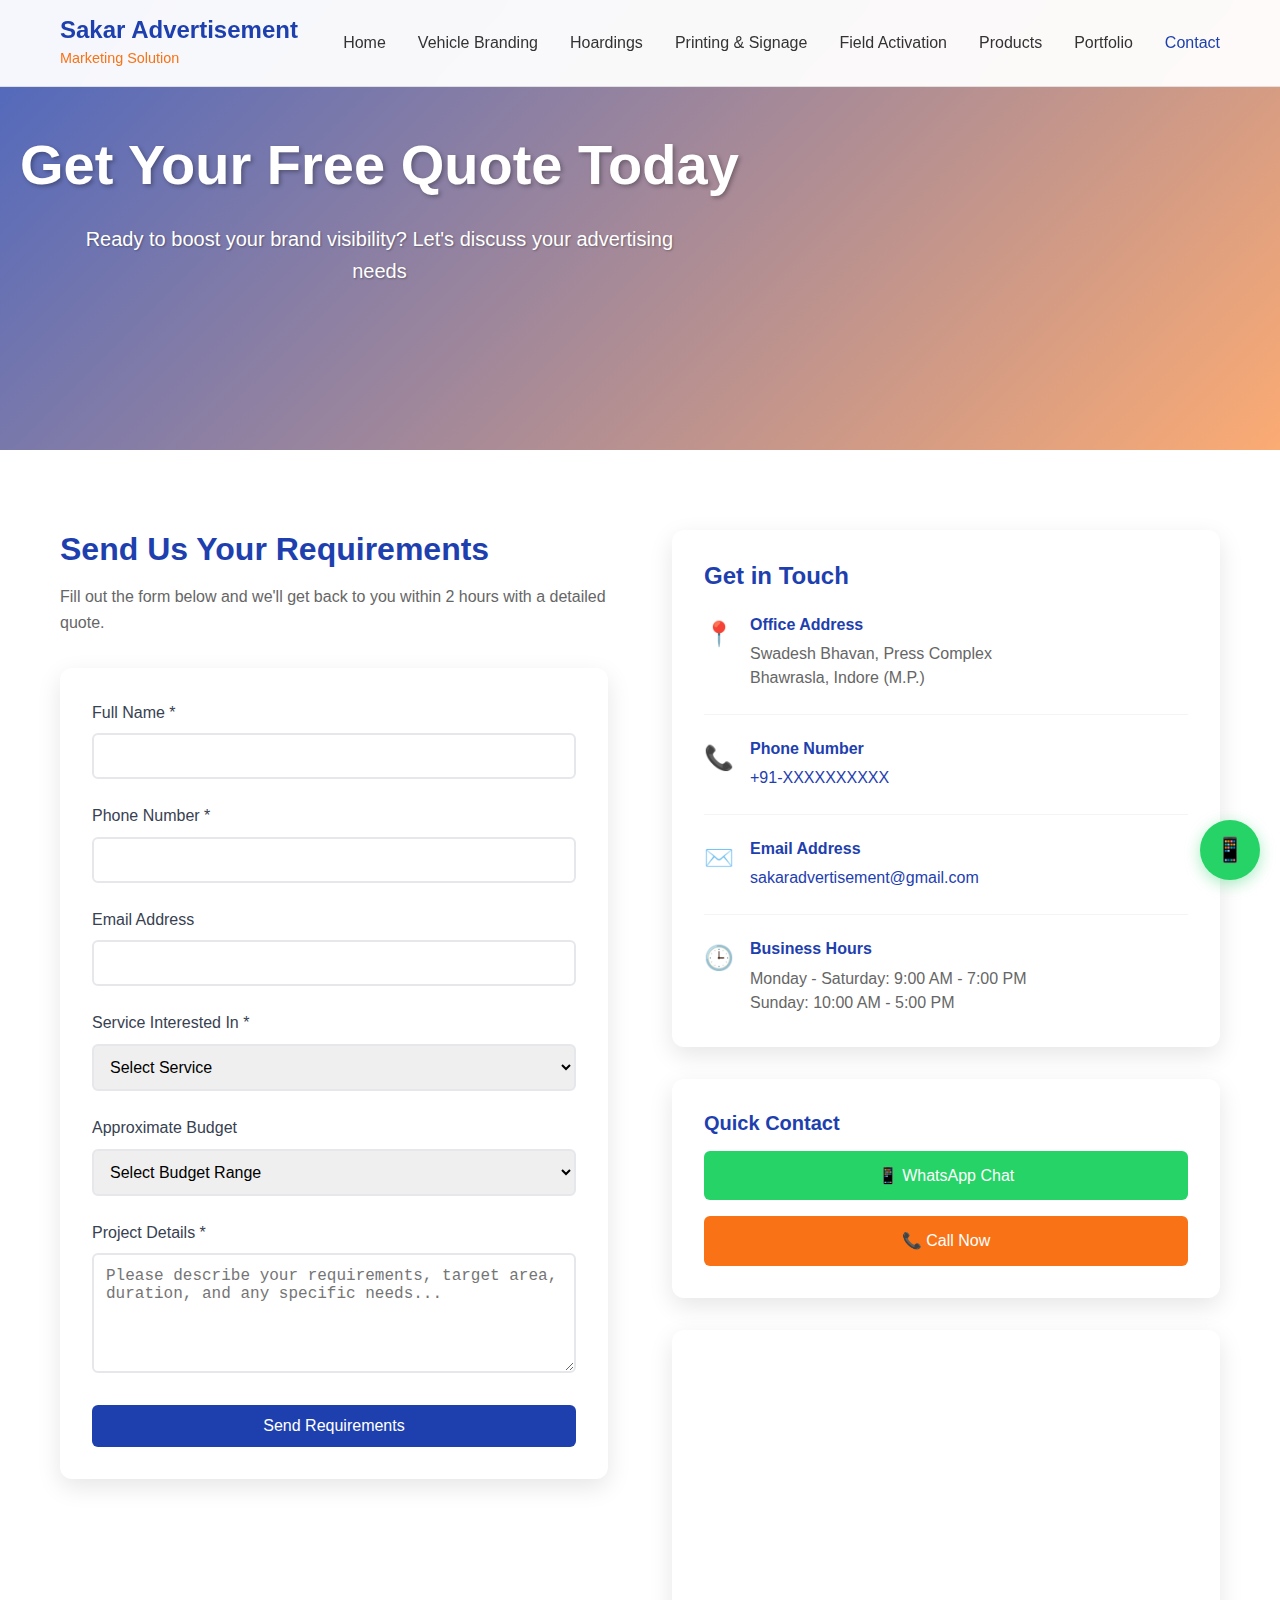
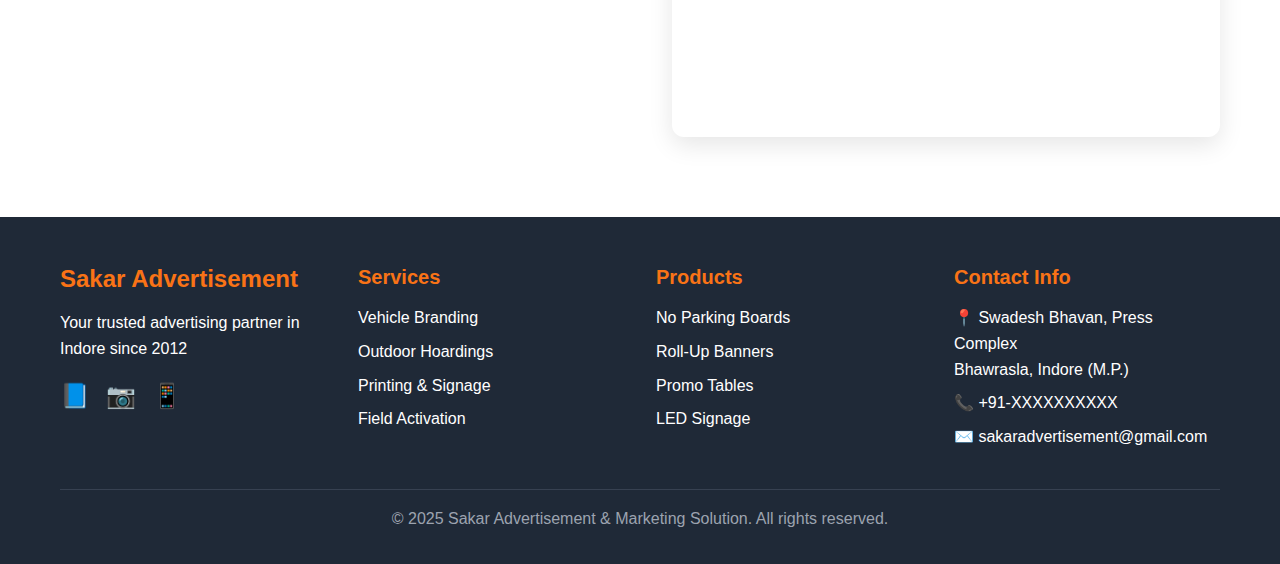
<file: contact.html>
<!DOCTYPE html>
<html lang="en">
<head>
    <meta charset="UTF-8">
    <meta name="viewport" content="width=device-width, initial-scale=1.0">
    <title>Contact Us - Sakar Advertisement Indore</title>
    <meta name="description" content="Contact Sakar Advertisement for advertising services in Indore. Get quotes for vehicle branding, hoardings, signage, and promotional campaigns.">
    <meta name="keywords" content="contact Sakar advertisement, advertising agency Indore, get quote, Bhawrasla office">
    <link rel="icon" type="image/x-icon" href="favicon.ico">
    <link rel="stylesheet" href="css/style.css">
</head>
<body>
    <!-- Header -->
    <header class="header">
        <div class="container">
            <div class="nav-brand">
                <div class="logo">
                    <h2>Sakar Advertisement</h2>
                    <span>Marketing Solution</span>
                </div>
            </div>
            <nav class="nav">
                <ul class="nav-menu">
                    <li><a href="index.html">Home</a></li>
                    <li><a href="vehicle-branding.html">Vehicle Branding</a></li>
                    <li><a href="hoardings.html">Hoardings</a></li>
                    <li><a href="signage.html">Printing & Signage</a></li>
                    <li><a href="field-activation.html">Field Activation</a></li>
                    <li><a href="products.html">Products</a></li>
                    <li><a href="portfolio.html">Portfolio</a></li>
                    <li><a href="contact.html" class="active">Contact</a></li>
                </ul>
                <div class="hamburger">
                    <span></span>
                    <span></span>
                    <span></span>
                </div>
            </nav>
        </div>
    </header>

    <!-- Hero Section -->
    <section class="hero" style="height: 50vh;">
        <div class="hero-slideshow">
            <div class="slide active" style="background-image: url('https://images.pexels.com/photos/3779448/pexels-photo-3779448.jpeg')"></div>
        </div>
        <div class="hero-overlay"></div>
        <div class="hero-content">
            <div class="container">
                <h1>Get Your Free Quote Today</h1>
                <p>Ready to boost your brand visibility? Let's discuss your advertising needs</p>
            </div>
        </div>
    </section>

    <!-- Contact Section -->
    <section style="padding: 5rem 0;">
        <div class="container">
            <div class="contact-layout">
                <!-- Contact Form -->
                <div class="contact-form-section">
                    <h2>Send Us Your Requirements</h2>
                    <p>Fill out the form below and we'll get back to you within 2 hours with a detailed quote.</p>
                    
                    <form class="contact-form" id="contactForm">
                        <div class="form-group">
                            <label for="fullName">Full Name *</label>
                            <input type="text" id="fullName" name="fullName" required>
                        </div>
                        
                        <div class="form-group">
                            <label for="phone">Phone Number *</label>
                            <input type="tel" id="phone" name="phone" required>
                        </div>
                        
                        <div class="form-group">
                            <label for="email">Email Address</label>
                            <input type="email" id="email" name="email">
                        </div>
                        
                        <div class="form-group">
                            <label for="service">Service Interested In *</label>
                            <select id="service" name="service" required>
                                <option value="">Select Service</option>
                                <option value="vehicle-branding">Vehicle Branding</option>
                                <option value="hoardings">Outdoor Hoardings</option>
                                <option value="signage">Printing & Signage</option>
                                <option value="field-activation">Field Activation</option>
                                <option value="products">Marketing Products</option>
                                <option value="complete-package">Complete Package</option>
                            </select>
                        </div>
                        
                        <div class="form-group">
                            <label for="budget">Approximate Budget</label>
                            <select id="budget" name="budget">
                                <option value="">Select Budget Range</option>
                                <option value="under-10k">Under ₹10,000</option>
                                <option value="10k-25k">₹10,000 - ₹25,000</option>
                                <option value="25k-50k">₹25,000 - ₹50,000</option>
                                <option value="50k-1l">₹50,000 - ₹1,00,000</option>
                                <option value="above-1l">Above ₹1,00,000</option>
                            </select>
                        </div>
                        
                        <div class="form-group">
                            <label for="message">Project Details *</label>
                            <textarea id="message" name="message" placeholder="Please describe your requirements, target area, duration, and any specific needs..." required></textarea>
                        </div>
                        
                        <button type="submit" class="btn btn-primary" style="width: 100%;">
                            Send Requirements
                        </button>
                    </form>
                </div>
                
                <!-- Contact Info & Map -->
                <div class="contact-info-section">
                    <div class="contact-details">
                        <h3>Get in Touch</h3>
                        <div class="contact-item">
                            <div class="contact-icon">📍</div>
                            <div class="contact-text">
                                <h4>Office Address</h4>
                                <p>Swadesh Bhavan, Press Complex<br>Bhawrasla, Indore (M.P.)</p>
                            </div>
                        </div>
                        
                        <div class="contact-item">
                            <div class="contact-icon">📞</div>
                            <div class="contact-text">
                                <h4>Phone Number</h4>
                                <p><a href="tel:+91XXXXXXXXXX">+91-XXXXXXXXXX</a></p>
                            </div>
                        </div>
                        
                        <div class="contact-item">
                            <div class="contact-icon">✉️</div>
                            <div class="contact-text">
                                <h4>Email Address</h4>
                                <p><a href="mailto:sakaradvertisement@gmail.com">sakaradvertisement@gmail.com</a></p>
                            </div>
                        </div>
                        
                        <div class="contact-item">
                            <div class="contact-icon">🕒</div>
                            <div class="contact-text">
                                <h4>Business Hours</h4>
                                <p>Monday - Saturday: 9:00 AM - 7:00 PM<br>Sunday: 10:00 AM - 5:00 PM</p>
                            </div>
                        </div>
                    </div>
                    
                    <!-- Quick Contact Buttons -->
                    <div class="quick-contact">
                        <h4>Quick Contact</h4>
                        <div class="quick-buttons">
                            <a href="https://wa.me/91XXXXXXXXXX?text=Hi, I want to discuss advertising services" class="btn btn-whatsapp" target="_blank">
                                📱 WhatsApp Chat
                            </a>
                            <a href="tel:+91XXXXXXXXXX" class="btn btn-call">
                                📞 Call Now
                            </a>
                        </div>
                    </div>
                    
                    <!-- Map -->
                    <div class="map-container">
                        <iframe 
                            src="https://www.google.com/maps/embed?pb=!1m18!1m12!1m3!1d3680.1!2d75.8577!3d22.7196!2m3!1f0!2f0!3f0!3m2!1i1024!2i768!4f13.1!3m3!1m2!1s0x0%3A0x0!2zMjLCsDQzJzEwLjYiTiA3NcKwNTEnMjcuNyJF!5e0!3m2!1sen!2sin!4v1234567890!5m2!1sen!2sin"
                            allowfullscreen="" 
                            loading="lazy" 
                            referrerpolicy="no-referrer-when-downgrade">
                        </iframe>
                    </div>
                </div>
            </div>
        </div>
    </section>

    <!-- Footer -->
    <footer class="footer">
        <div class="container">
            <div class="footer-content">
                <div class="footer-section">
                    <h3>Sakar Advertisement</h3>
                    <p>Your trusted advertising partner in Indore since 2012</p>
                    <div class="social-links">
                        <a href="#" aria-label="Facebook">📘</a>
                        <a href="#" aria-label="Instagram">📷</a>
                        <a href="https://wa.me/91XXXXXXXXXX" aria-label="WhatsApp">📱</a>
                    </div>
                </div>
                <div class="footer-section">
                    <h4>Services</h4>
                    <ul>
                        <li><a href="vehicle-branding.html">Vehicle Branding</a></li>
                        <li><a href="hoardings.html">Outdoor Hoardings</a></li>
                        <li><a href="signage.html">Printing & Signage</a></li>
                        <li><a href="field-activation.html">Field Activation</a></li>
                    </ul>
                </div>
                <div class="footer-section">
                    <h4>Products</h4>
                    <ul>
                        <li><a href="products.html">No Parking Boards</a></li>
                        <li><a href="products.html">Roll-Up Banners</a></li>
                        <li><a href="products.html">Promo Tables</a></li>
                        <li><a href="products.html">LED Signage</a></li>
                    </ul>
                </div>
                <div class="footer-section">
                    <h4>Contact Info</h4>
                    <div class="contact-info">
                        <p>📍 Swadesh Bhavan, Press Complex<br>Bhawrasla, Indore (M.P.)</p>
                        <p>📞 <a href="tel:+91XXXXXXXXXX">+91-XXXXXXXXXX</a></p>
                        <p>✉️ <a href="mailto:sakaradvertisement@gmail.com">sakaradvertisement@gmail.com</a></p>
                    </div>
                </div>
            </div>
            <div class="footer-bottom">
                <p>&copy; 2025 Sakar Advertisement & Marketing Solution. All rights reserved.</p>
            </div>
        </div>
    </footer>

    <!-- WhatsApp Floating Button -->
    <a href="https://wa.me/91XXXXXXXXXX" class="whatsapp-float" target="_blank" aria-label="WhatsApp">
        📱
    </a>

    <script src="js/contact.js"></script>
</body>
</html>
</file>
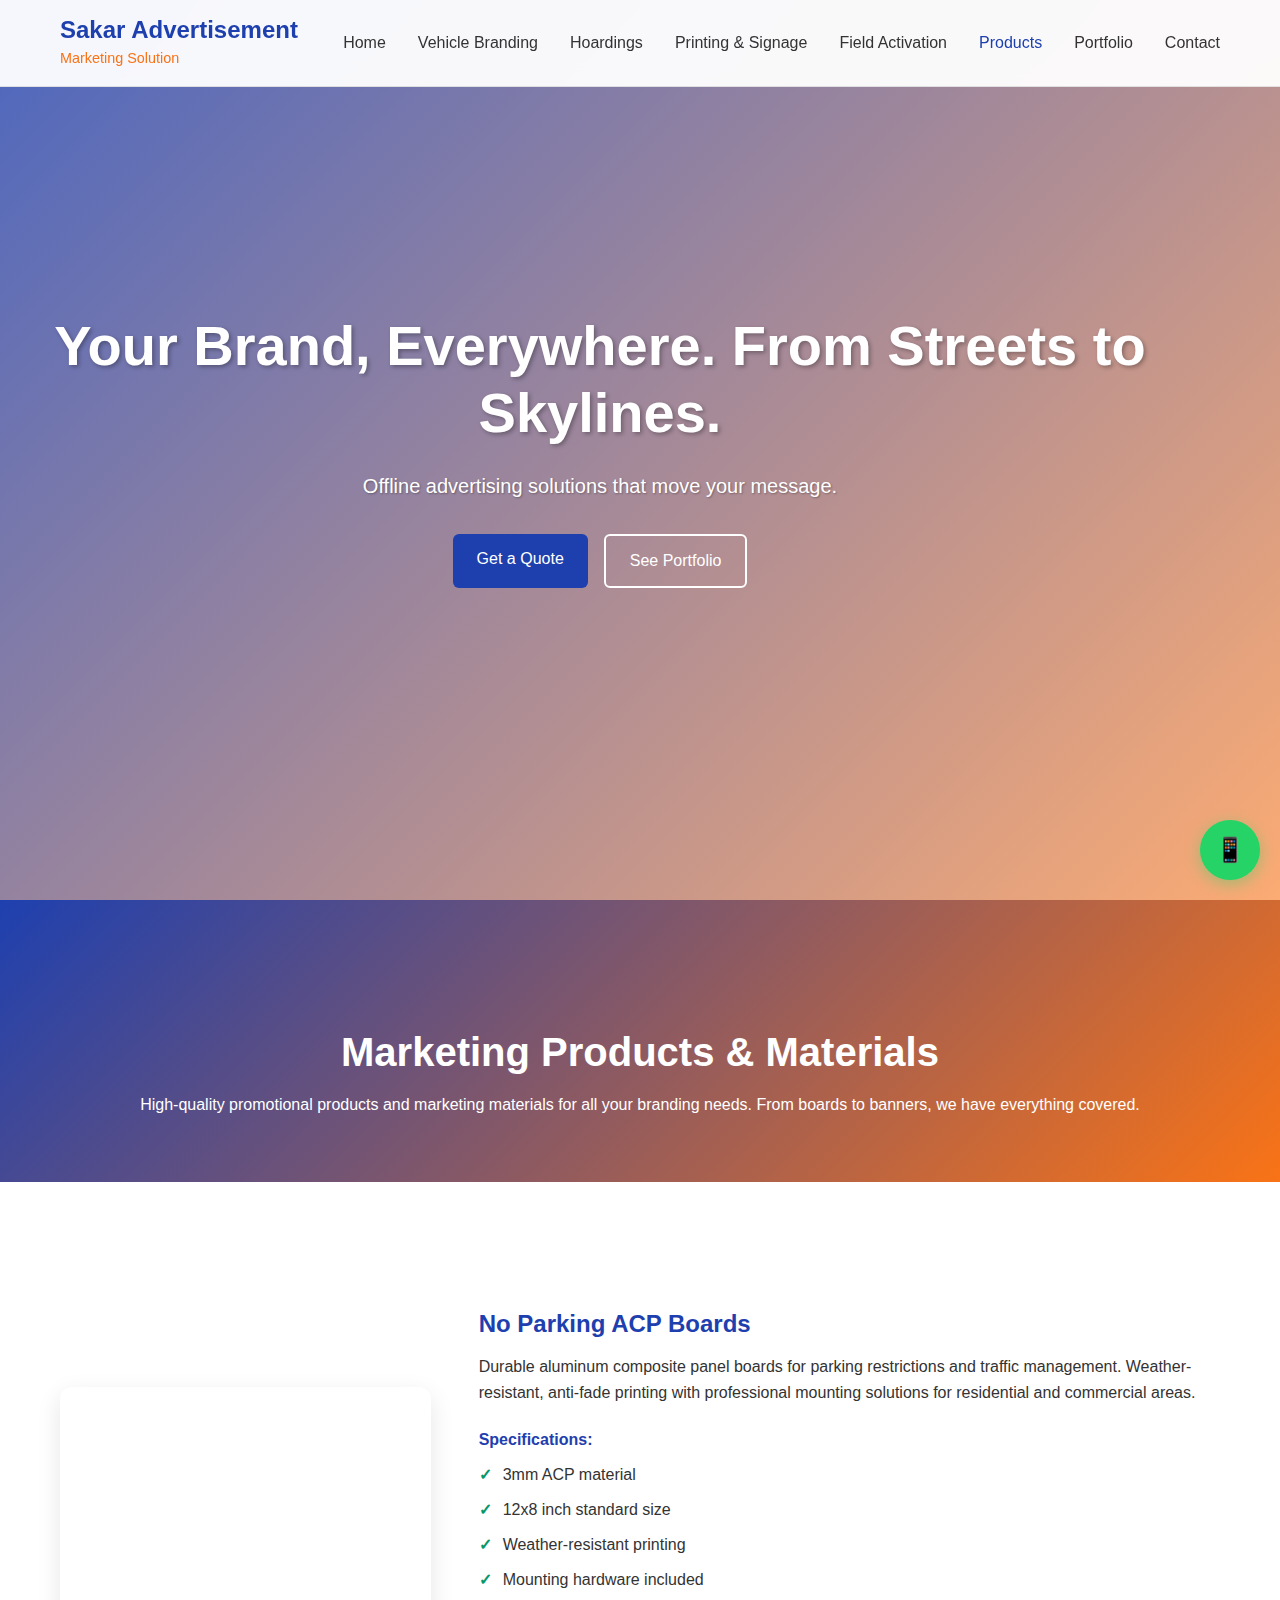
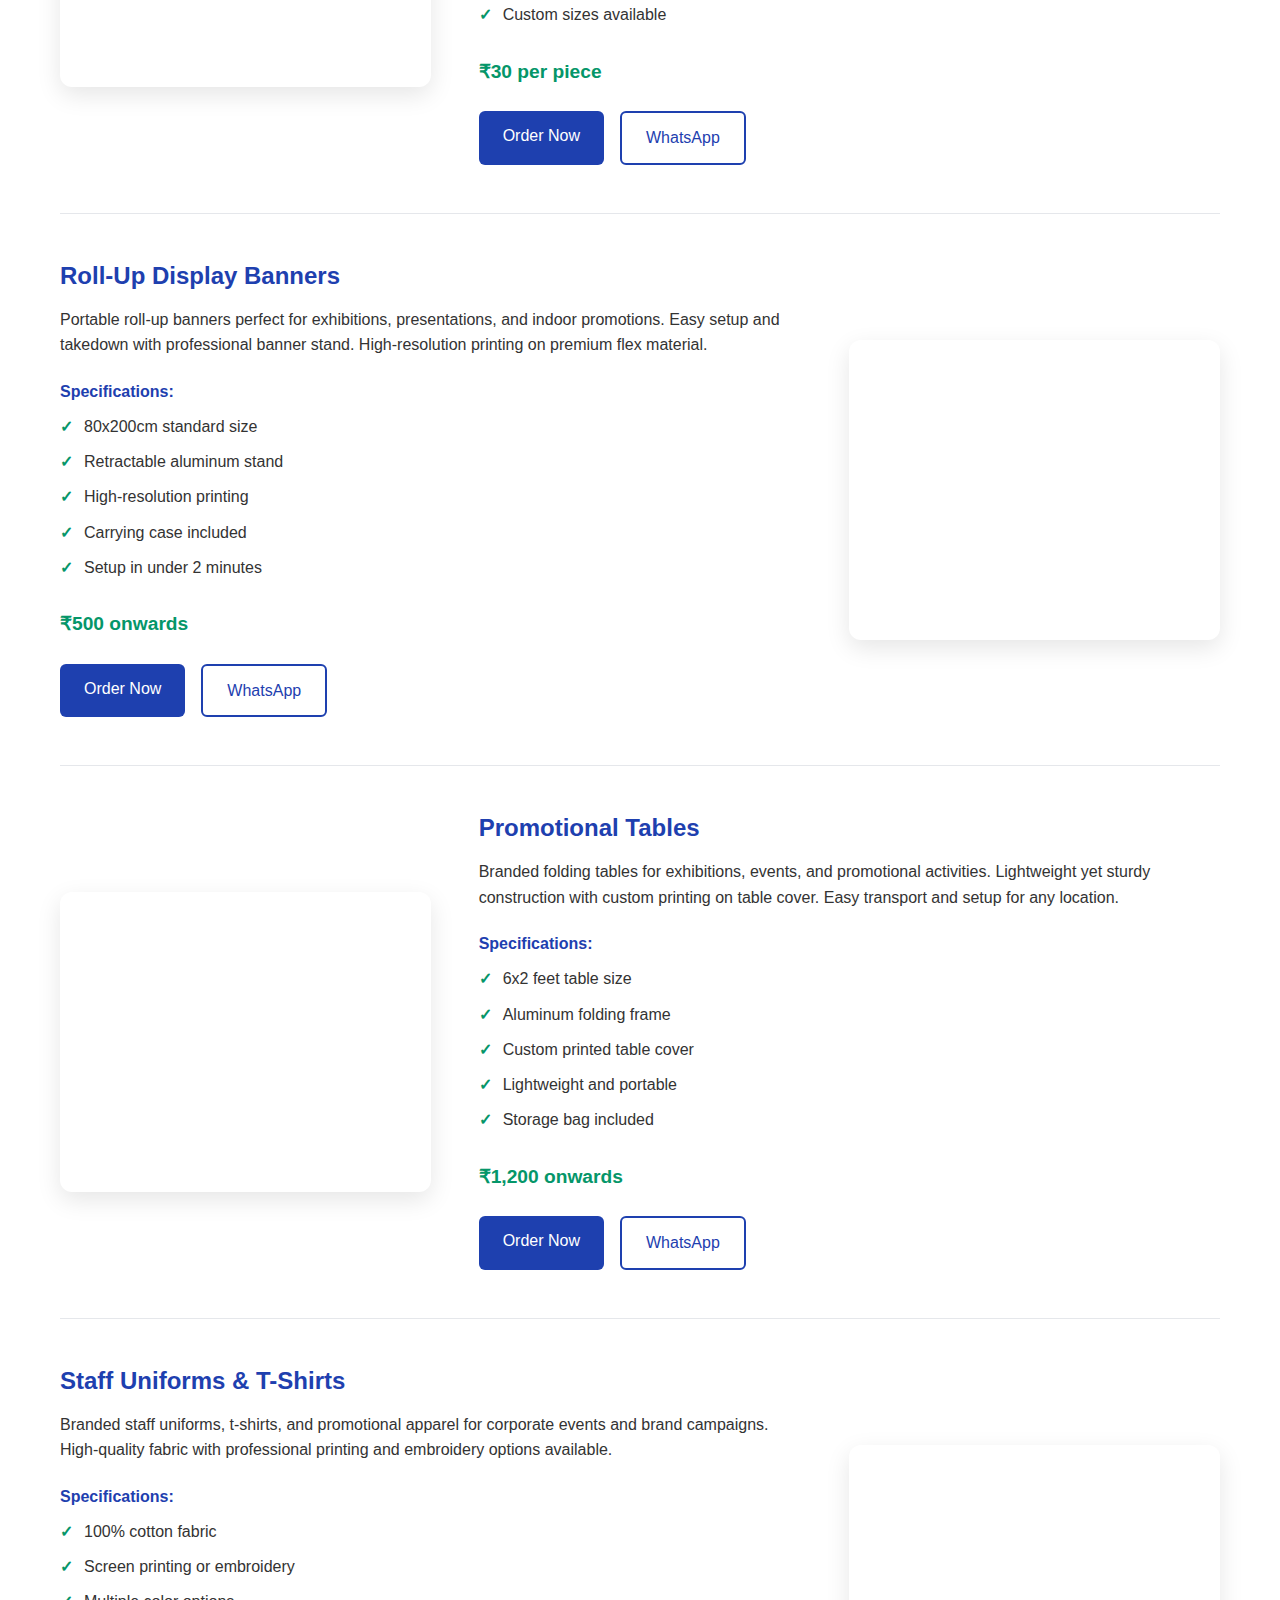
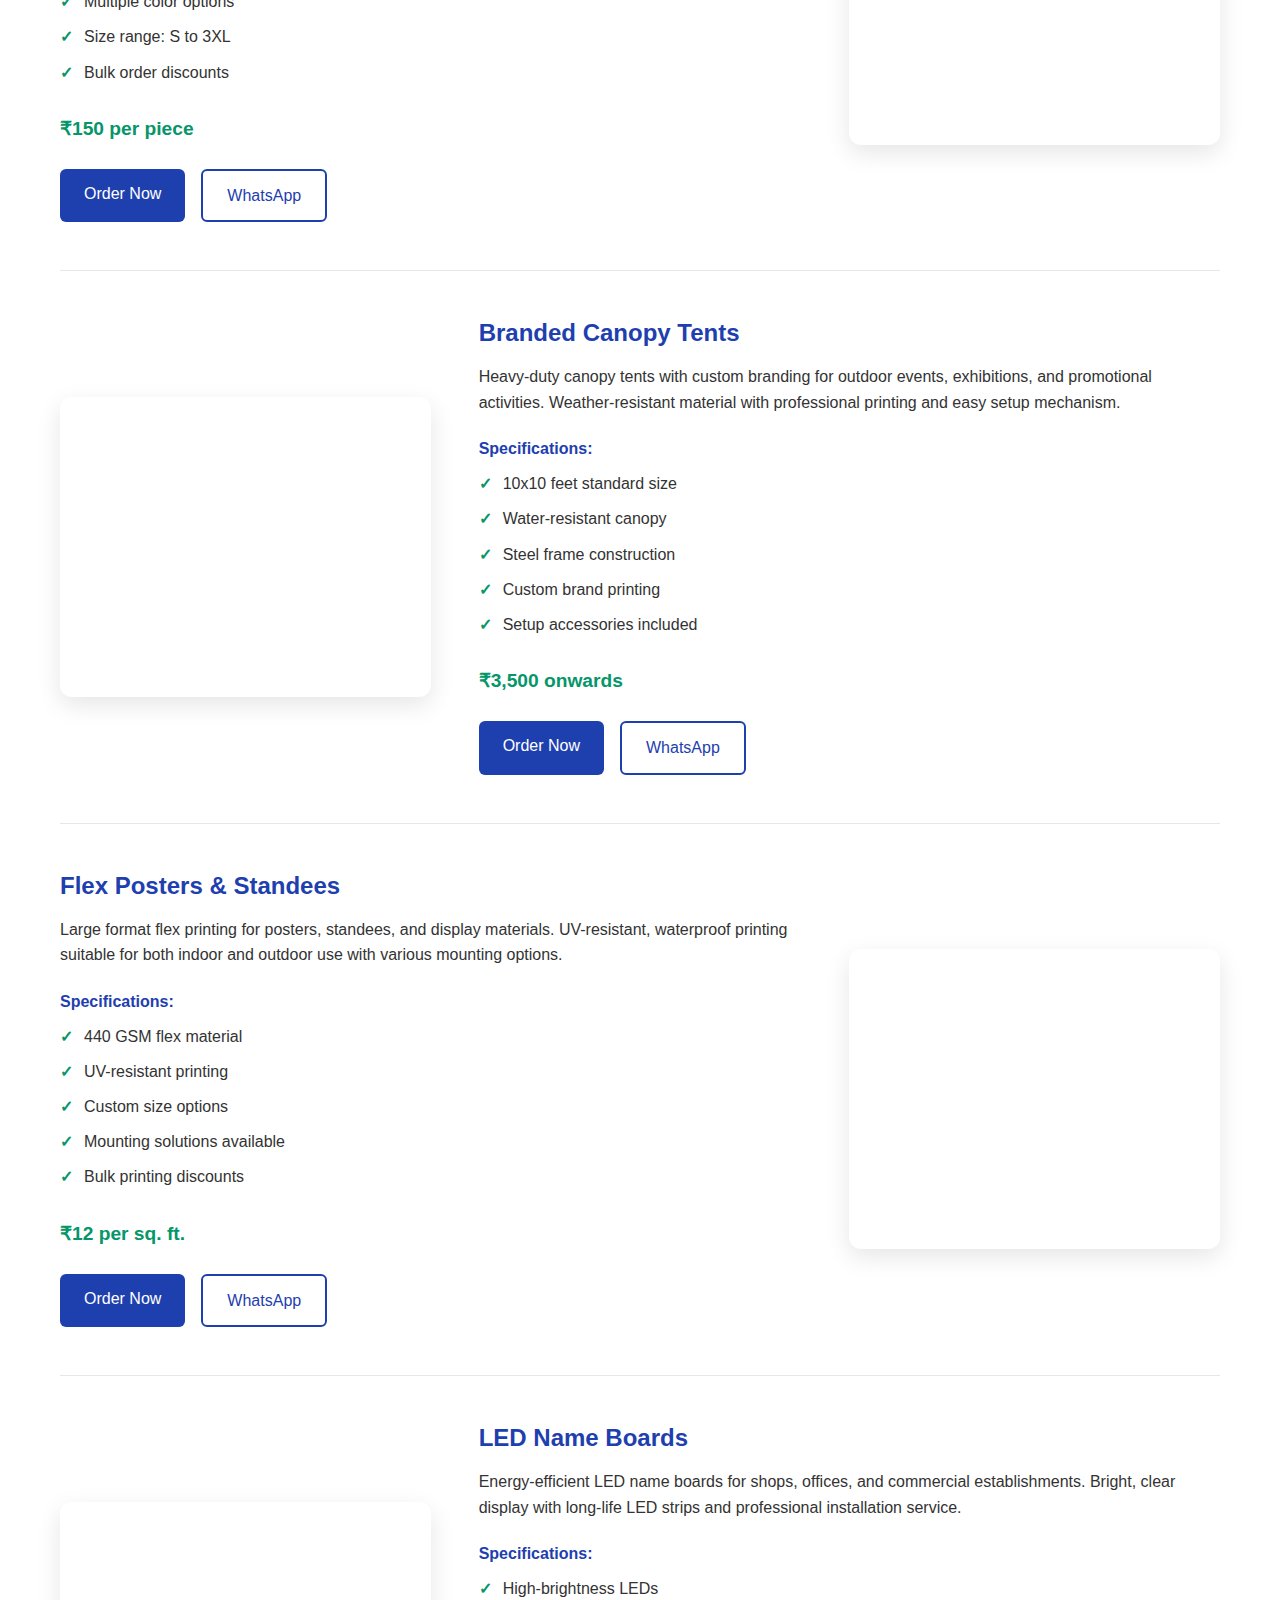
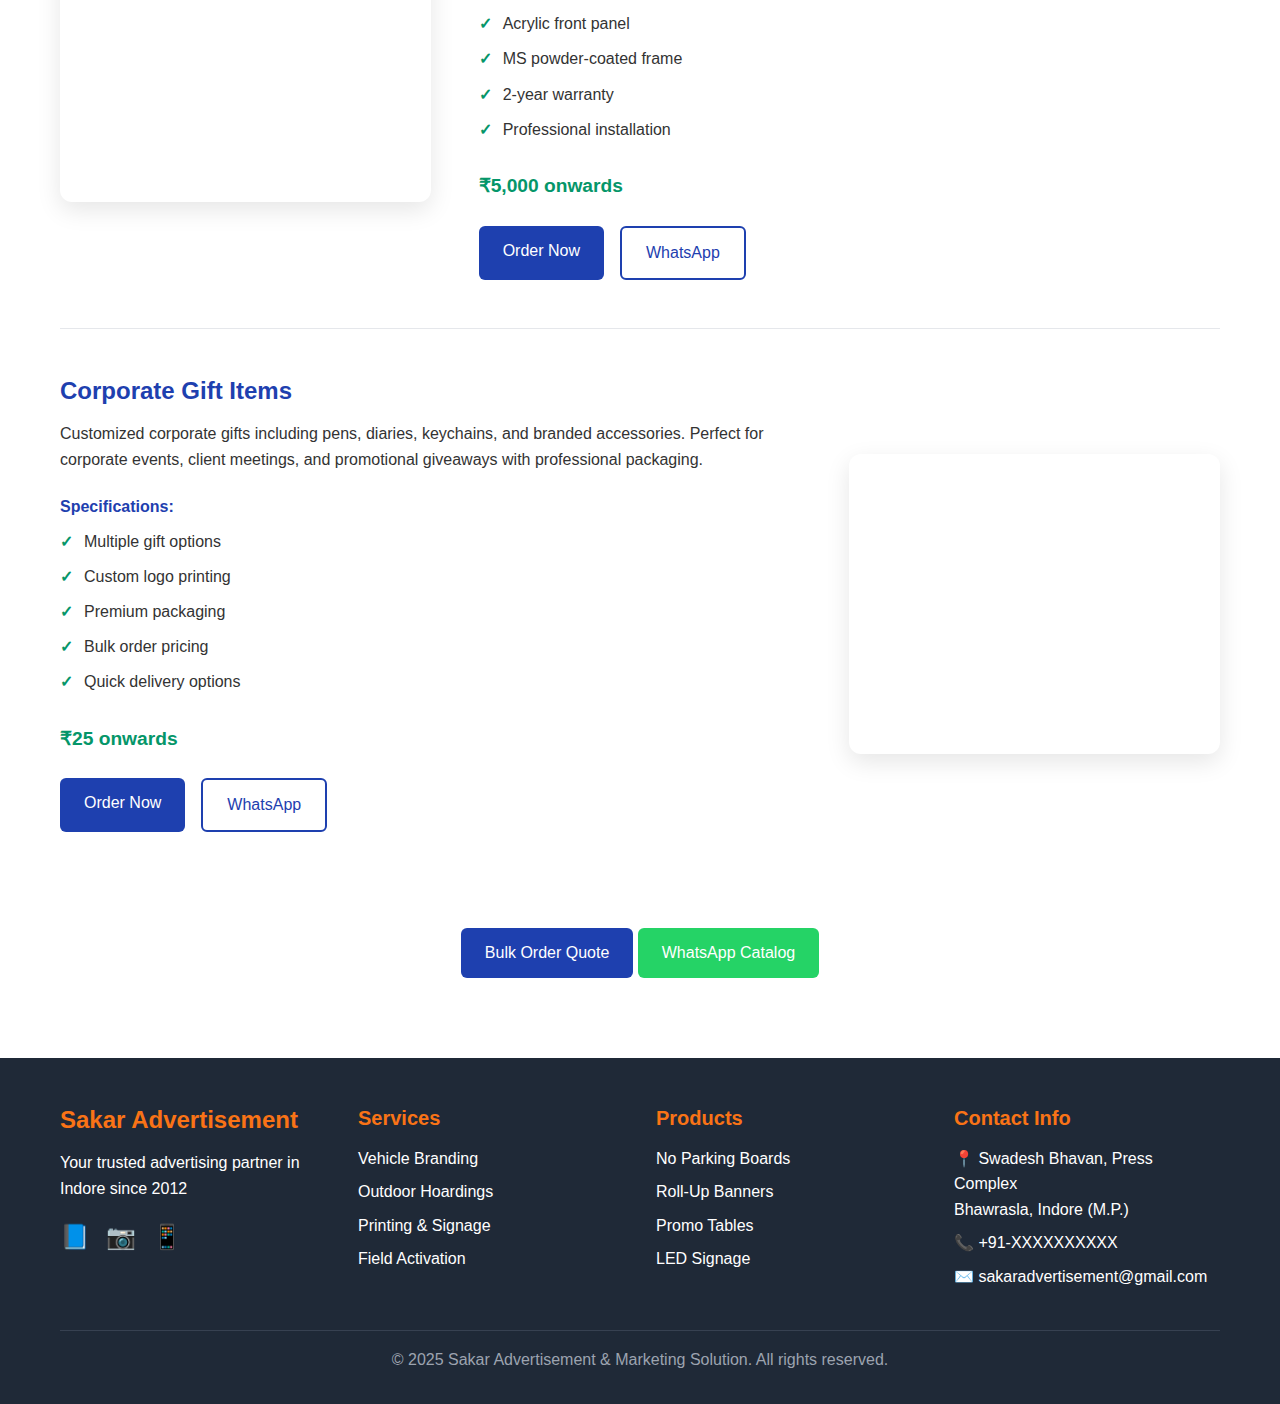
<file: products.html>
<!DOCTYPE html>
<html lang="en">
<head>
    <meta charset="UTF-8">
    <meta name="viewport" content="width=device-width, initial-scale=1.0">
    <title>Marketing Products & Materials - Sakar Advertisement Indore</title>
    <meta name="description" content="No parking boards, roll-up banners, promo tables, LED signage, and promotional materials in Indore. High-quality marketing products catalog.">
    <meta name="keywords" content="no parking board Indore, roll up banner, promo table, LED signage, promotional materials Madhya Pradesh">
    <link rel="icon" type="image/x-icon" href="favicon.ico">
    <link rel="stylesheet" href="css/style.css">
</head>
<body>
    <!-- Header -->
    <header class="header">
        <div class="container">
            <div class="nav-brand">
                <div class="logo">
                    <h2>Sakar Advertisement</h2>
                    <span>Marketing Solution</span>
                </div>
            </div>
            <nav class="nav">
                <ul class="nav-menu">
                    <li><a href="index.html">Home</a></li>
                    <li><a href="vehicle-branding.html">Vehicle Branding</a></li>
                    <li><a href="hoardings.html">Hoardings</a></li>
                    <li><a href="signage.html">Printing & Signage</a></li>
                    <li><a href="field-activation.html">Field Activation</a></li>
                    <li><a href="products.html" class="active">Products</a></li>
                    <li><a href="portfolio.html">Portfolio</a></li>
                    <li><a href="contact.html">Contact</a></li>
                </ul>
                <div class="hamburger">
                    <span></span>
                    <span></span>
                    <span></span>
                </div>
            </nav>
        </div>
    </header>

    <!-- Hero Section -->
    <section class="hero">
        <div class="hero-slideshow">
            <div class="slide active" style="background-image: url('https://images.pexels.com/photos/3782235/pexels-photo-3782235.jpeg')"></div>
            <div class="slide" style="background-image: url('https://images.pexels.com/photos/1181263/pexels-photo-1181263.jpeg')"></div>
            <div class="slide" style="background-image: url('https://images.pexels.com/photos/1181406/pexels-photo-1181406.jpeg')"></div>
        </div>
        <div class="hero-overlay"></div>
        <div class="hero-content">
            <div class="container">
                <h1>Your Brand, Everywhere. From Streets to Skylines.</h1>
                <p>Offline advertising solutions that move your message.</p>
                <div class="hero-buttons">
                    <a href="contact.html" class="btn btn-primary">Get a Quote</a>
                    <a href="assets/portfolio.pdf" target="_blank" class="btn btn-secondary">See Portfolio</a>
                </div>
            </div>
        </div>
    </section>

    <!-- Service Header -->
    <section class="service-header">
        <div class="container">
            <h1>Marketing Products & Materials</h1>
            <p>High-quality promotional products and marketing materials for all your branding needs. From boards to banners, we have everything covered.</p>
        </div>
    </section>

    <!-- Products Catalog -->
    <section class="services-list">
        <div class="container">
            <div id="products-catalog">
                <!-- Content loaded from products.js -->
            </div>
            <div class="text-center mt-5">
                <a href="contact.html" class="btn btn-primary">Bulk Order Quote</a>
                <a href="https://wa.me/91XXXXXXXXXX" class="btn btn-whatsapp">WhatsApp Catalog</a>
            </div>
        </div>
    </section>

    <!-- Footer -->
    <footer class="footer">
        <div class="container">
            <div class="footer-content">
                <div class="footer-section">
                    <h3>Sakar Advertisement</h3>
                    <p>Your trusted advertising partner in Indore since 2012</p>
                    <div class="social-links">
                        <a href="#" aria-label="Facebook">📘</a>
                        <a href="#" aria-label="Instagram">📷</a>
                        <a href="https://wa.me/91XXXXXXXXXX" aria-label="WhatsApp">📱</a>
                    </div>
                </div>
                <div class="footer-section">
                    <h4>Services</h4>
                    <ul>
                        <li><a href="vehicle-branding.html">Vehicle Branding</a></li>
                        <li><a href="hoardings.html">Outdoor Hoardings</a></li>
                        <li><a href="signage.html">Printing & Signage</a></li>
                        <li><a href="field-activation.html">Field Activation</a></li>
                    </ul>
                </div>
                <div class="footer-section">
                    <h4>Products</h4>
                    <ul>
                        <li><a href="products.html">No Parking Boards</a></li>
                        <li><a href="products.html">Roll-Up Banners</a></li>
                        <li><a href="products.html">Promo Tables</a></li>
                        <li><a href="products.html">LED Signage</a></li>
                    </ul>
                </div>
                <div class="footer-section">
                    <h4>Contact Info</h4>
                    <div class="contact-info">
                        <p>📍 Swadesh Bhavan, Press Complex<br>Bhawrasla, Indore (M.P.)</p>
                        <p>📞 <a href="tel:+91XXXXXXXXXX">+91-XXXXXXXXXX</a></p>
                        <p>✉️ <a href="mailto:sakaradvertisement@gmail.com">sakaradvertisement@gmail.com</a></p>
                    </div>
                </div>
            </div>
            <div class="footer-bottom">
                <p>&copy; 2025 Sakar Advertisement & Marketing Solution. All rights reserved.</p>
            </div>
        </div>
    </footer>

    <!-- WhatsApp Floating Button -->
    <a href="https://wa.me/91XXXXXXXXXX" class="whatsapp-float" target="_blank" aria-label="WhatsApp">
        📱
    </a>

    <script src="js/products.js"></script>
</body>
</html>
</file>
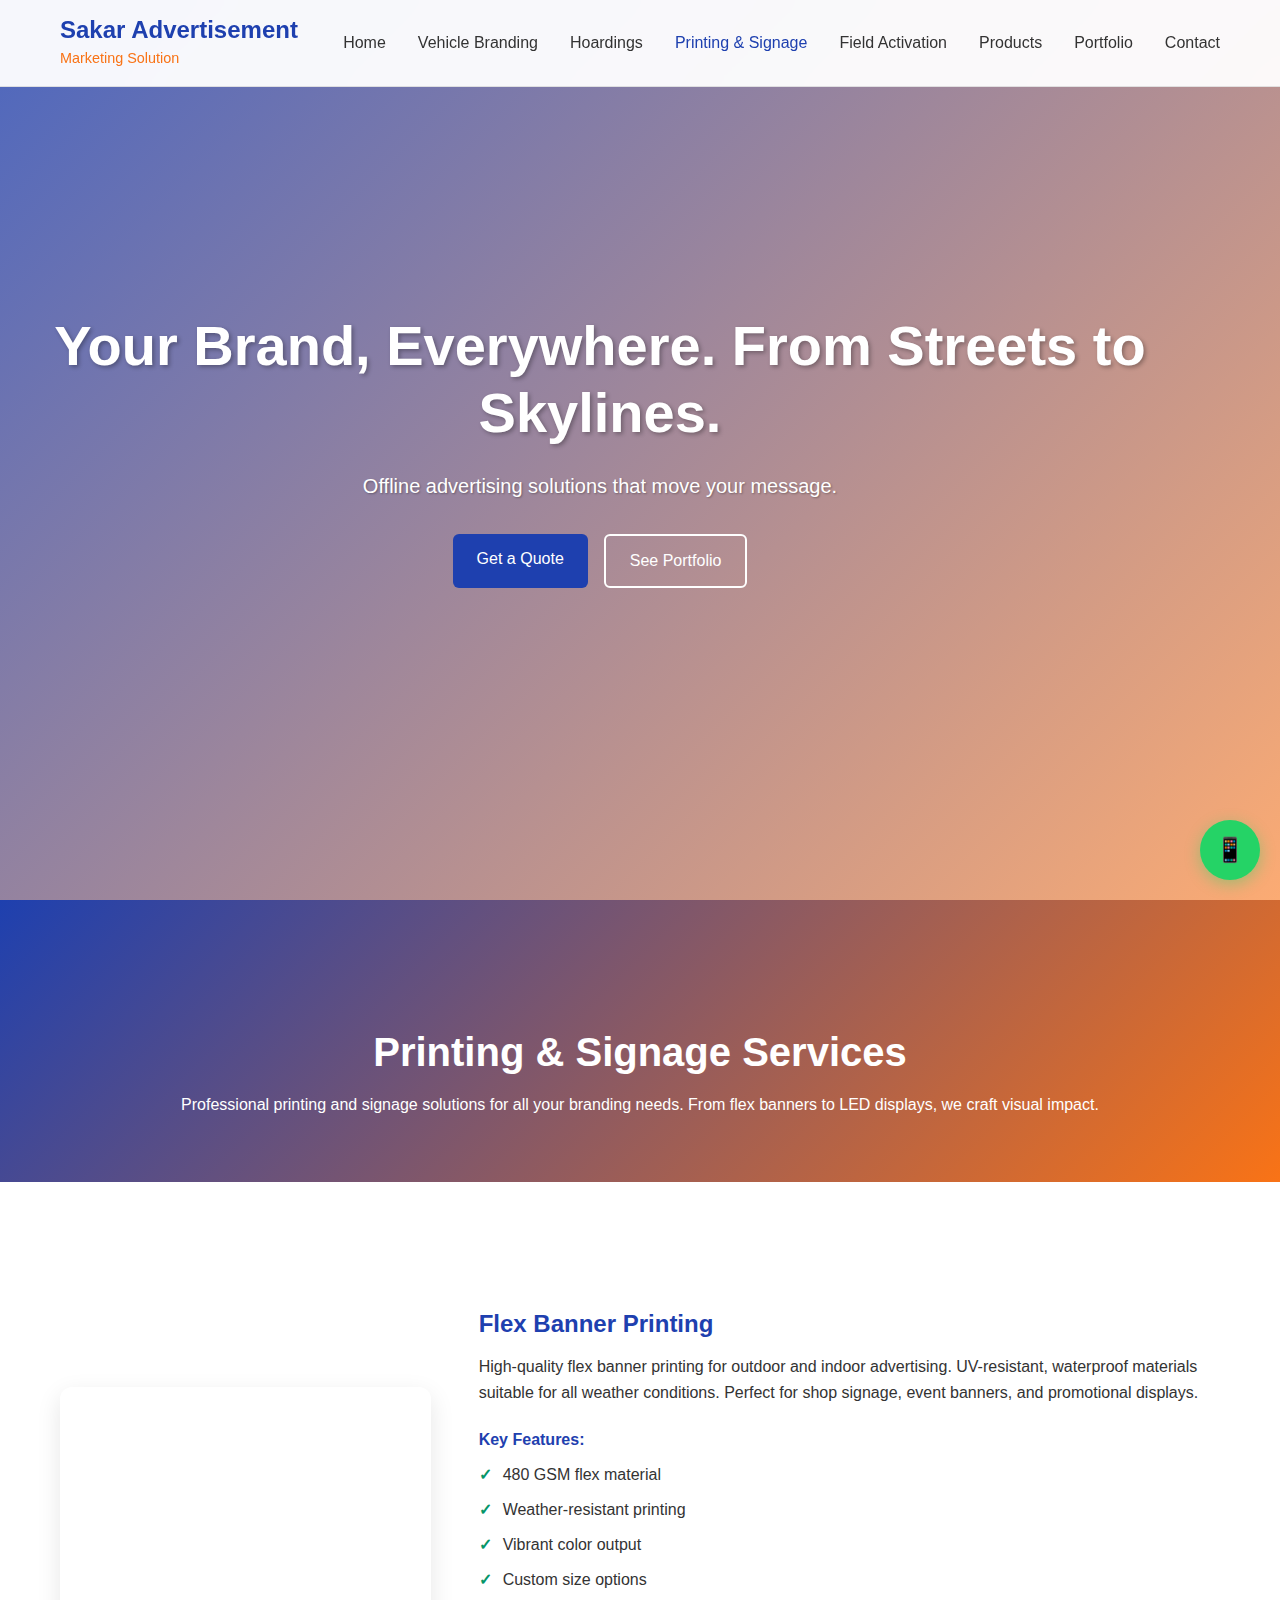
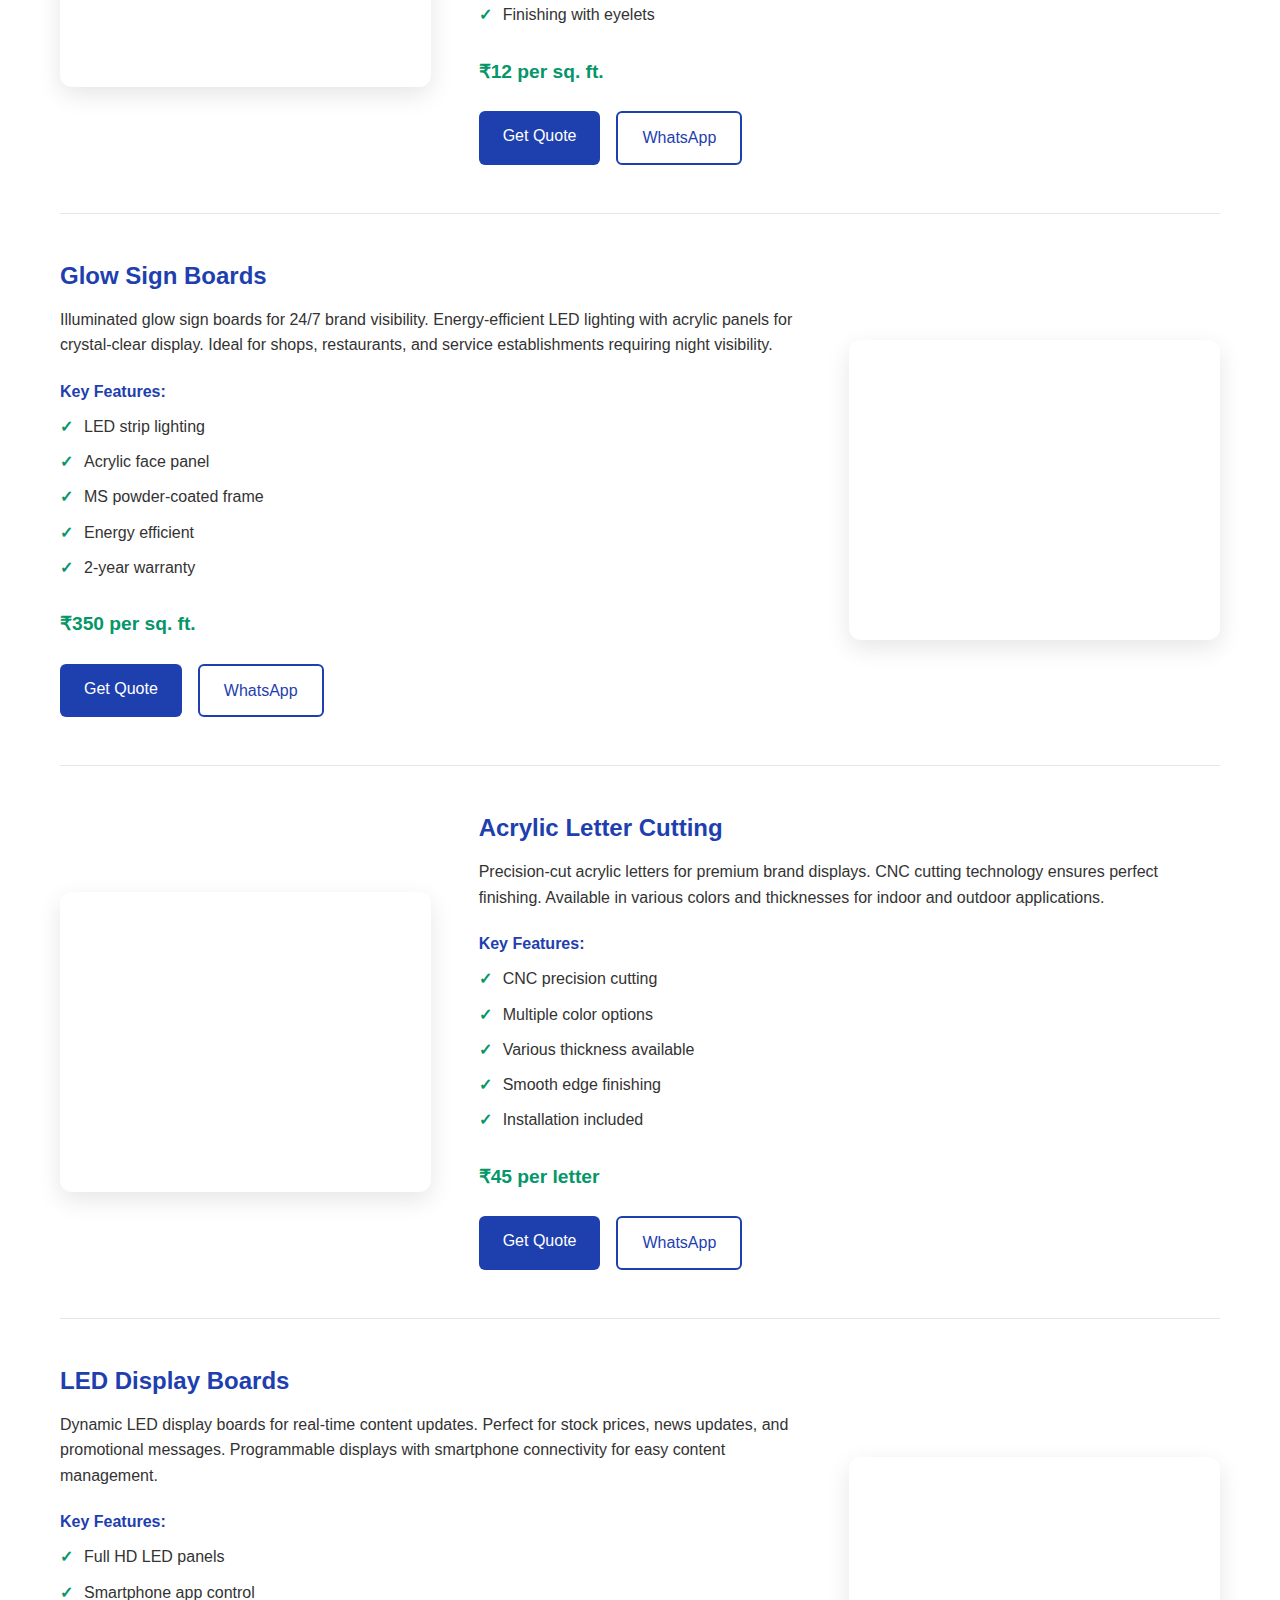
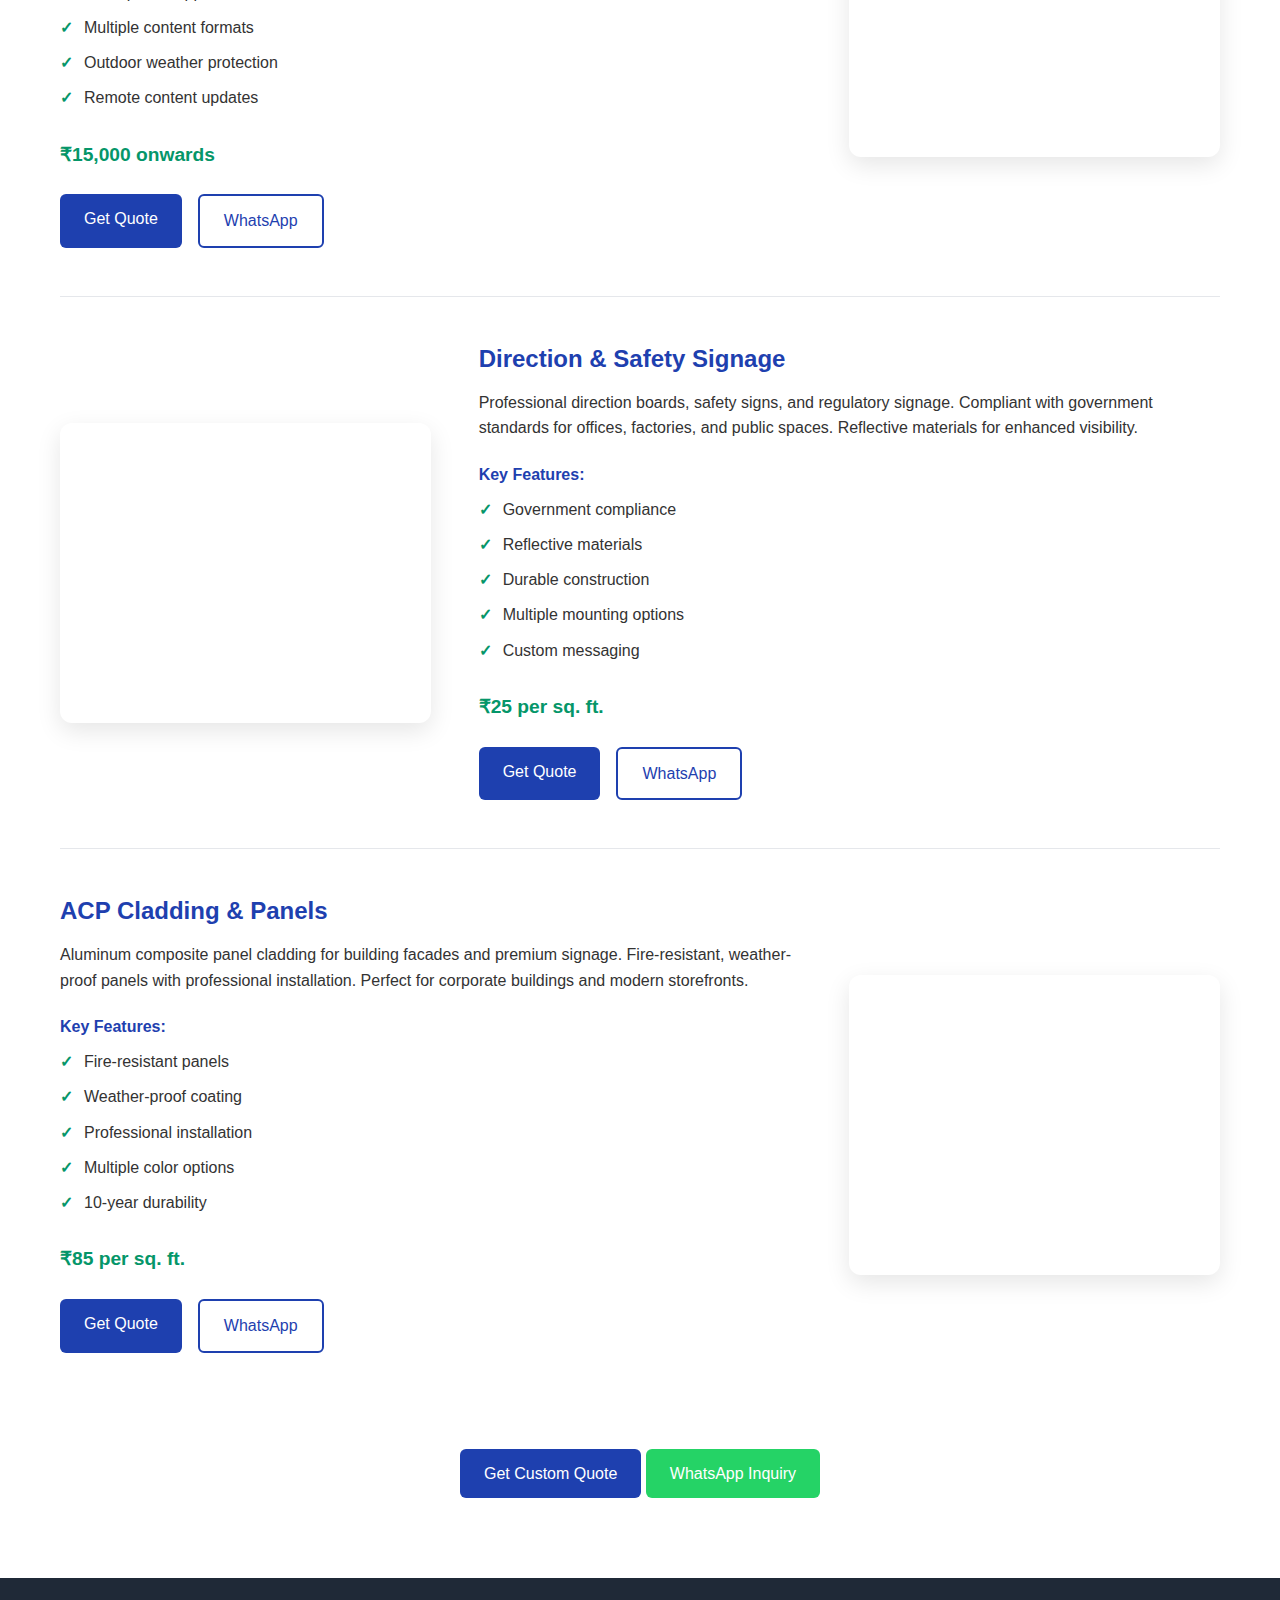
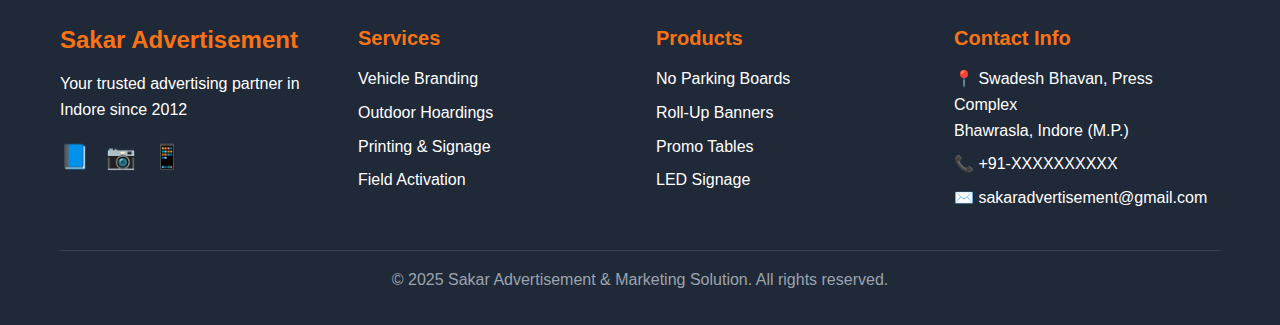
<file: signage.html>
<!DOCTYPE html>
<html lang="en">
<head>
    <meta charset="UTF-8">
    <meta name="viewport" content="width=device-width, initial-scale=1.0">
    <title>Printing & Signage Services - Sakar Advertisement Indore</title>
    <meta name="description" content="Flex printing, glow signboards, LED boards, acrylic lettering, and direction signage services in Indore. Professional signage solutions.">
    <meta name="keywords" content="flex board printing Indore, glow sign board, LED signage, acrylic lettering, direction boards Madhya Pradesh">
    <link rel="icon" type="image/x-icon" href="favicon.ico">
    <link rel="stylesheet" href="css/style.css">
</head>
<body>
    <!-- Header -->
    <header class="header">
        <div class="container">
            <div class="nav-brand">
                <div class="logo">
                    <h2>Sakar Advertisement</h2>
                    <span>Marketing Solution</span>
                </div>
            </div>
            <nav class="nav">
                <ul class="nav-menu">
                    <li><a href="index.html">Home</a></li>
                    <li><a href="vehicle-branding.html">Vehicle Branding</a></li>
                    <li><a href="hoardings.html">Hoardings</a></li>
                    <li><a href="signage.html" class="active">Printing & Signage</a></li>
                    <li><a href="field-activation.html">Field Activation</a></li>
                    <li><a href="products.html">Products</a></li>
                    <li><a href="portfolio.html">Portfolio</a></li>
                    <li><a href="contact.html">Contact</a></li>
                </ul>
                <div class="hamburger">
                    <span></span>
                    <span></span>
                    <span></span>
                </div>
            </nav>
        </div>
    </header>

    <!-- Hero Section -->
    <section class="hero">
        <div class="hero-slideshow">
            <div class="slide active" style="background-image: url('https://images.pexels.com/photos/1103970/pexels-photo-1103970.jpeg')"></div>
            <div class="slide" style="background-image: url('https://images.pexels.com/photos/1181263/pexels-photo-1181263.jpeg')"></div>
            <div class="slide" style="background-image: url('https://images.pexels.com/photos/3782235/pexels-photo-3782235.jpeg')"></div>
        </div>
        <div class="hero-overlay"></div>
        <div class="hero-content">
            <div class="container">
                <h1>Your Brand, Everywhere. From Streets to Skylines.</h1>
                <p>Offline advertising solutions that move your message.</p>
                <div class="hero-buttons">
                    <a href="contact.html" class="btn btn-primary">Get a Quote</a>
                    <a href="assets/portfolio.pdf" target="_blank" class="btn btn-secondary">See Portfolio</a>
                </div>
            </div>
        </div>
    </section>

    <!-- Service Header -->
    <section class="service-header">
        <div class="container">
            <h1>Printing & Signage Services</h1>
            <p>Professional printing and signage solutions for all your branding needs. From flex banners to LED displays, we craft visual impact.</p>
        </div>
    </section>

    <!-- Services List -->
    <section class="services-list">
        <div class="container">
            <div id="signage-services">
                <!-- Content loaded from signage.js -->
            </div>
            <div class="text-center mt-5">
                <a href="contact.html" class="btn btn-primary">Get Custom Quote</a>
                <a href="https://wa.me/91XXXXXXXXXX" class="btn btn-whatsapp">WhatsApp Inquiry</a>
            </div>
        </div>
    </section>

    <!-- Footer -->
    <footer class="footer">
        <div class="container">
            <div class="footer-content">
                <div class="footer-section">
                    <h3>Sakar Advertisement</h3>
                    <p>Your trusted advertising partner in Indore since 2012</p>
                    <div class="social-links">
                        <a href="#" aria-label="Facebook">📘</a>
                        <a href="#" aria-label="Instagram">📷</a>
                        <a href="https://wa.me/91XXXXXXXXXX" aria-label="WhatsApp">📱</a>
                    </div>
                </div>
                <div class="footer-section">
                    <h4>Services</h4>
                    <ul>
                        <li><a href="vehicle-branding.html">Vehicle Branding</a></li>
                        <li><a href="hoardings.html">Outdoor Hoardings</a></li>
                        <li><a href="signage.html">Printing & Signage</a></li>
                        <li><a href="field-activation.html">Field Activation</a></li>
                    </ul>
                </div>
                <div class="footer-section">
                    <h4>Products</h4>
                    <ul>
                        <li><a href="products.html">No Parking Boards</a></li>
                        <li><a href="products.html">Roll-Up Banners</a></li>
                        <li><a href="products.html">Promo Tables</a></li>
                        <li><a href="products.html">LED Signage</a></li>
                    </ul>
                </div>
                <div class="footer-section">
                    <h4>Contact Info</h4>
                    <div class="contact-info">
                        <p>📍 Swadesh Bhavan, Press Complex<br>Bhawrasla, Indore (M.P.)</p>
                        <p>📞 <a href="tel:+91XXXXXXXXXX">+91-XXXXXXXXXX</a></p>
                        <p>✉️ <a href="mailto:sakaradvertisement@gmail.com">sakaradvertisement@gmail.com</a></p>
                    </div>
                </div>
            </div>
            <div class="footer-bottom">
                <p>&copy; 2025 Sakar Advertisement & Marketing Solution. All rights reserved.</p>
            </div>
        </div>
    </footer>

    <!-- WhatsApp Floating Button -->
    <a href="https://wa.me/91XXXXXXXXXX" class="whatsapp-float" target="_blank" aria-label="WhatsApp">
        📱
    </a>

    <script src="js/signage.js"></script>
</body>
</html>
</file>
<file: css/style.css>
/* Reset and Base Styles */
* {
    margin: 0;
    padding: 0;
    box-sizing: border-box;
}

body {
    font-family: -apple-system, BlinkMacSystemFont, 'Segoe UI', Roboto, sans-serif;
    line-height: 1.6;
    color: #333;
    background-color: #ffffff;
}

.container {
    max-width: 1200px;
    margin: 0 auto;
    padding: 0 20px;
}

/* Typography */
h1, h2, h3, h4, h5, h6 {
    line-height: 1.2;
    margin-bottom: 1rem;
    font-weight: 600;
}

h1 { font-size: 2.5rem; }
h2 { font-size: 2rem; }
h3 { font-size: 1.5rem; }
h4 { font-size: 1.25rem; }

p {
    margin-bottom: 1rem;
    line-height: 1.6;
}

a {
    text-decoration: none;
    color: inherit;
    transition: all 0.3s ease;
}

/* Buttons */
.btn {
    display: inline-block;
    padding: 12px 24px;
    border-radius: 6px;
    font-weight: 500;
    text-align: center;
    border: none;
    cursor: pointer;
    transition: all 0.3s ease;
    font-size: 1rem;
}

.btn-primary {
    background: #1e40af;
    color: white;
}

.btn-primary:hover {
    background: #1e3a8a;
    transform: translateY(-2px);
}

.btn-secondary {
    background: transparent;
    color: white;
    border: 2px solid white;
}

.btn-secondary:hover {
    background: white;
    color: #333;
}

.btn-outline {
    background: transparent;
    color: #1e40af;
    border: 2px solid #1e40af;
}

.btn-outline:hover {
    background: #1e40af;
    color: white;
}

.btn-whatsapp {
    background: #25d366;
    color: white;
}

.btn-whatsapp:hover {
    background: #22c55e;
    transform: translateY(-2px);
}

.btn-call {
    background: #f97316;
    color: white;
}

.btn-call:hover {
    background: #ea580c;
    transform: translateY(-2px);
}

/* Header */
.header {
    background: rgba(255, 255, 255, 0.95);
    backdrop-filter: blur(10px);
    position: fixed;
    top: 0;
    left: 0;
    right: 0;
    z-index: 1000;
    border-bottom: 1px solid rgba(0, 0, 0, 0.1);
    transition: all 0.3s ease;
}

.header .container {
    display: flex;
    justify-content: space-between;
    align-items: center;
    padding: 1rem 20px;
}

.logo h2 {
    color: #1e40af;
    margin: 0;
    font-size: 1.5rem;
}

.logo span {
    color: #f97316;
    font-size: 0.9rem;
    font-weight: 400;
}

.nav-menu {
    display: flex;
    list-style: none;
    gap: 2rem;
}

.nav-menu a {
    color: #333;
    font-weight: 500;
    transition: color 0.3s ease;
}

.nav-menu a:hover,
.nav-menu a.active {
    color: #1e40af;
}

.hamburger {
    display: none;
    flex-direction: column;
    cursor: pointer;
    gap: 4px;
}

.hamburger span {
    width: 25px;
    height: 3px;
    background: #333;
    transition: all 0.3s ease;
}

/* Hero Section */
.hero {
    position: relative;
    height: 100vh;
    display: flex;
    align-items: center;
    overflow: hidden;
}

.hero-slideshow {
    position: absolute;
    top: 0;
    left: 0;
    width: 100%;
    height: 100%;
}

.slide {
    position: absolute;
    top: 0;
    left: 0;
    width: 100%;
    height: 100%;
    background-size: cover;
    background-position: center;
    opacity: 0;
    transition: opacity 1.5s ease-in-out;
}

.slide.active {
    opacity: 1;
}

.hero-overlay {
    position: absolute;
    top: 0;
    left: 0;
    width: 100%;
    height: 100%;
    background: linear-gradient(135deg, rgba(30, 64, 175, 0.8), rgba(249, 115, 22, 0.6));
}

.hero-content {
    position: relative;
    z-index: 2;
    color: white;
    text-align: center;
}

.hero-content h1 {
    font-size: 3.5rem;
    margin-bottom: 1.5rem;
    text-shadow: 2px 2px 4px rgba(0, 0, 0, 0.3);
}

.hero-content p {
    font-size: 1.25rem;
    margin-bottom: 2rem;
    max-width: 600px;
    margin-left: auto;
    margin-right: auto;
    text-shadow: 1px 1px 2px rgba(0, 0, 0, 0.3);
}

.hero-buttons {
    display: flex;
    gap: 1rem;
    justify-content: center;
    flex-wrap: wrap;
}

/* Sections */
.section-header {
    text-align: center;
    max-width: 800px;
    margin: 0 auto 3rem;
}

.section-header h2 {
    color: #1e40af;
    margin-bottom: 1rem;
}

.section-header p {
    color: #666;
    font-size: 1.1rem;
}

/* Company Overview */
.company-overview {
    padding: 5rem 0;
    background: #f8fafc;
}

.stats-grid {
    display: grid;
    grid-template-columns: repeat(auto-fit, minmax(200px, 1fr));
    gap: 2rem;
    margin-top: 3rem;
}

.stat-card {
    background: white;
    padding: 2rem;
    border-radius: 12px;
    text-align: center;
    box-shadow: 0 4px 6px rgba(0, 0, 0, 0.1);
    transition: transform 0.3s ease;
}

.stat-card:hover {
    transform: translateY(-5px);
}

.stat-number {
    font-size: 3rem;
    font-weight: 700;
    color: #1e40af;
    line-height: 1;
}

.stat-label {
    color: #666;
    font-weight: 500;
    margin-top: 0.5rem;
}

/* Services Preview */
.services-preview {
    padding: 5rem 0;
}

.services-grid {
    display: grid;
    grid-template-columns: repeat(auto-fit, minmax(280px, 1fr));
    gap: 2rem;
}

.service-card {
    background: white;
    border-radius: 12px;
    overflow: hidden;
    box-shadow: 0 8px 25px rgba(0, 0, 0, 0.1);
    transition: transform 0.3s ease, box-shadow 0.3s ease;
}

.service-card:hover {
    transform: translateY(-10px);
    box-shadow: 0 15px 35px rgba(0, 0, 0, 0.15);
}

.service-image {
    height: 200px;
    background-size: cover;
    background-position: center;
}

.service-content {
    padding: 1.5rem;
}

.service-content h3 {
    color: #1e40af;
    margin-bottom: 1rem;
}

.service-content p {
    color: #666;
    margin-bottom: 1.5rem;
}

/* Products Highlight */
.products-highlight {
    padding: 5rem 0;
    background: #f8fafc;
}

.products-grid {
    display: grid;
    grid-template-columns: repeat(auto-fit, minmax(250px, 1fr));
    gap: 2rem;
    margin-bottom: 3rem;
}

.product-card {
    background: white;
    border-radius: 12px;
    padding: 1.5rem;
    text-align: center;
    box-shadow: 0 4px 6px rgba(0, 0, 0, 0.1);
    transition: transform 0.3s ease;
}

.product-card:hover {
    transform: translateY(-5px);
}

.product-image {
    width: 100%;
    height: 150px;
    background-size: cover;
    background-position: center;
    border-radius: 8px;
    margin-bottom: 1rem;
}

.product-price {
    color: #1e40af;
    font-weight: 600;
    font-size: 1.1rem;
}

/* Portfolio Teaser */
.portfolio-teaser {
    padding: 5rem 0;
}

.portfolio-grid {
    display: grid;
    grid-template-columns: repeat(auto-fit, minmax(300px, 1fr));
    gap: 2rem;
    margin-bottom: 3rem;
}

.portfolio-item {
    border-radius: 12px;
    overflow: hidden;
    box-shadow: 0 8px 25px rgba(0, 0, 0, 0.1);
    transition: transform 0.3s ease;
}

.portfolio-item:hover {
    transform: scale(1.05);
}

.portfolio-item img {
    width: 100%;
    height: 250px;
    object-fit: cover;
}

/* Contact Callout */
.contact-callout {
    padding: 5rem 0;
    background: linear-gradient(135deg, #1e40af, #f97316);
    color: white;
}

.callout-content {
    text-align: center;
}

.callout-content h2 {
    color: white;
    margin-bottom: 1rem;
}

.callout-content p {
    font-size: 1.1rem;
    margin-bottom: 2rem;
}

.contact-buttons {
    display: flex;
    gap: 1rem;
    justify-content: center;
    flex-wrap: wrap;
}

/* Footer */
.footer {
    background: #1f2937;
    color: white;
    padding: 3rem 0 1rem;
}

.footer-content {
    display: grid;
    grid-template-columns: repeat(auto-fit, minmax(250px, 1fr));
    gap: 2rem;
    margin-bottom: 2rem;
}

.footer-section h3,
.footer-section h4 {
    margin-bottom: 1rem;
    color: #f97316;
}

.footer-section ul {
    list-style: none;
}

.footer-section ul li {
    margin-bottom: 0.5rem;
}

.footer-section ul li a:hover {
    color: #f97316;
}

.social-links {
    display: flex;
    gap: 1rem;
    margin-top: 1rem;
}

.social-links a {
    font-size: 1.5rem;
    transition: transform 0.3s ease;
}

.social-links a:hover {
    transform: scale(1.2);
}

.contact-info p {
    margin-bottom: 0.5rem;
}

.contact-info a:hover {
    color: #f97316;
}

.footer-bottom {
    border-top: 1px solid #374151;
    padding-top: 1rem;
    text-align: center;
    color: #9ca3af;
}

/* WhatsApp Floating Button */
.whatsapp-float {
    position: fixed;
    bottom: 20px;
    right: 20px;
    background: #25d366;
    color: white;
    width: 60px;
    height: 60px;
    border-radius: 50%;
    display: flex;
    align-items: center;
    justify-content: center;
    font-size: 1.5rem;
    box-shadow: 0 4px 15px rgba(37, 211, 102, 0.4);
    z-index: 1000;
    transition: all 0.3s ease;
    animation: bounce 2s infinite;
}

.whatsapp-float:hover {
    transform: scale(1.1);
    box-shadow: 0 6px 20px rgba(37, 211, 102, 0.6);
}

@keyframes bounce {
    0%, 20%, 50%, 80%, 100% { transform: translateY(0); }
    40% { transform: translateY(-10px); }
    60% { transform: translateY(-5px); }
}

/* Utility Classes */
.text-center { text-align: center; }
.text-left { text-align: left; }
.text-right { text-align: right; }

.mt-1 { margin-top: 0.25rem; }
.mt-2 { margin-top: 0.5rem; }
.mt-3 { margin-top: 1rem; }
.mt-4 { margin-top: 1.5rem; }
.mt-5 { margin-top: 3rem; }

.mb-1 { margin-bottom: 0.25rem; }
.mb-2 { margin-bottom: 0.5rem; }
.mb-3 { margin-bottom: 1rem; }
.mb-4 { margin-bottom: 1.5rem; }
.mb-5 { margin-bottom: 3rem; }

/* Contact Form Styles */
.contact-form {
    background: white;
    border-radius: 12px;
    padding: 2rem;
    box-shadow: 0 8px 25px rgba(0, 0, 0, 0.1);
}

.form-group {
    margin-bottom: 1.5rem;
}

.form-group label {
    display: block;
    margin-bottom: 0.5rem;
    font-weight: 500;
    color: #374151;
}

.form-group input,
.form-group select,
.form-group textarea {
    width: 100%;
    padding: 12px;
    border: 2px solid #e5e7eb;
    border-radius: 6px;
    font-size: 1rem;
    transition: border-color 0.3s ease;
}

.form-group input:focus,
.form-group select:focus,
.form-group textarea:focus {
    outline: none;
    border-color: #1e40af;
}

.form-group textarea {
    resize: vertical;
    min-height: 120px;
}

/* Map Container */
.map-container {
    border-radius: 12px;
    overflow: hidden;
    box-shadow: 0 8px 25px rgba(0, 0, 0, 0.1);
}

.map-container iframe {
    width: 100%;
    height: 400px;
    border: none;
}

/* Service Page Styles */
.service-header {
    padding: 8rem 0 3rem;
    background: linear-gradient(135deg, #1e40af, #f97316);
    color: white;
    text-align: center;
}

.service-header h1 {
    margin-bottom: 1rem;
}

.services-list {
    padding: 5rem 0;
}

.service-item {
    display: grid;
    grid-template-columns: 1fr 2fr;
    gap: 3rem;
    align-items: center;
    padding: 3rem 0;
    border-bottom: 1px solid #e5e7eb;
}

.service-item:last-child {
    border-bottom: none;
}

.service-item:nth-child(even) {
    grid-template-columns: 2fr 1fr;
}

.service-item:nth-child(even) .service-image {
    order: 2;
}

.service-item:nth-child(even) .service-details {
    order: 1;
}

.service-image {
    height: 300px;
    border-radius: 12px;
    background-size: cover;
    background-position: center;
    box-shadow: 0 8px 25px rgba(0, 0, 0, 0.1);
}

.service-details h3 {
    color: #1e40af;
    margin-bottom: 1rem;
}

.service-price {
    color: #059669;
    font-weight: 600;
    font-size: 1.2rem;
    margin-top: 1rem;
}

/* Responsive Design */
@media (max-width: 768px) {
    .hamburger {
        display: flex;
    }
    
    .nav-menu {
        display: none;
        position: absolute;
        top: 100%;
        left: 0;
        right: 0;
        background: white;
        flex-direction: column;
        padding: 1rem;
        box-shadow: 0 4px 6px rgba(0, 0, 0, 0.1);
    }
    
    .nav-menu.active {
        display: flex;
    }
    
    .hero-content h1 {
        font-size: 2.5rem;
    }
    
    .hero-buttons {
        flex-direction: column;
        align-items: center;
    }
    
    .stats-grid {
        grid-template-columns: repeat(2, 1fr);
        gap: 1rem;
    }
    
    .services-grid {
        grid-template-columns: 1fr;
    }
    
    .contact-buttons {
        flex-direction: column;
        align-items: center;
    }
    
    .footer-content {
        grid-template-columns: 1fr;
        text-align: center;
    }
    
    .service-item {
        grid-template-columns: 1fr;
        text-align: center;
    }
    
    .service-item:nth-child(even) {
        grid-template-columns: 1fr;
    }
    
    .service-item:nth-child(even) .service-image,
    .service-item:nth-child(even) .service-details {
        order: initial;
    }
    
    h1 { font-size: 2rem; }
    h2 { font-size: 1.75rem; }
    h3 { font-size: 1.25rem; }
}

@media (max-width: 480px) {
    .container {
        padding: 0 15px;
    }
    
    .hero-content h1 {
        font-size: 2rem;
    }
    
    .hero-content p {
        font-size: 1rem;
    }
    
    .stats-grid {
        grid-template-columns: 1fr;
    }
    
    .btn {
        padding: 10px 20px;
        font-size: 0.9rem;
    }
    
    .whatsapp-float {
        width: 50px;
        height: 50px;
        font-size: 1.2rem;
    }
}
</file>
